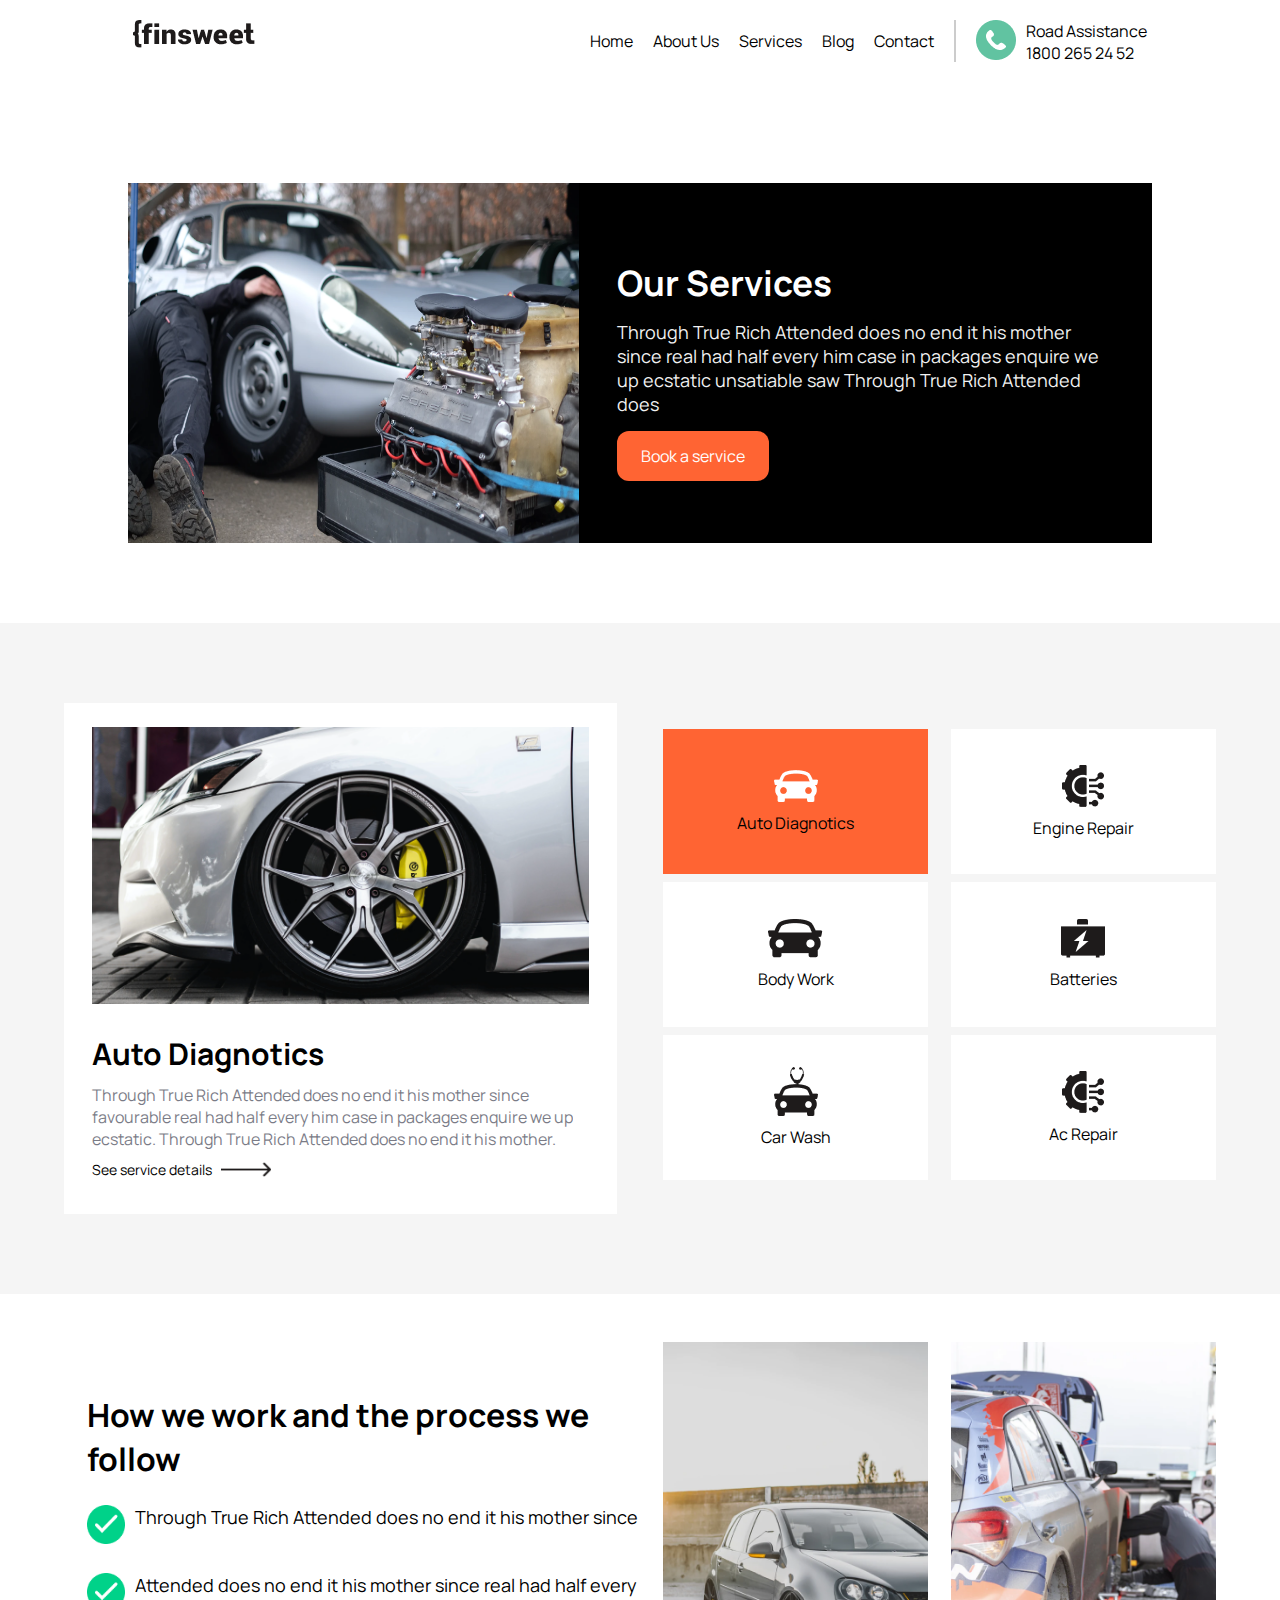
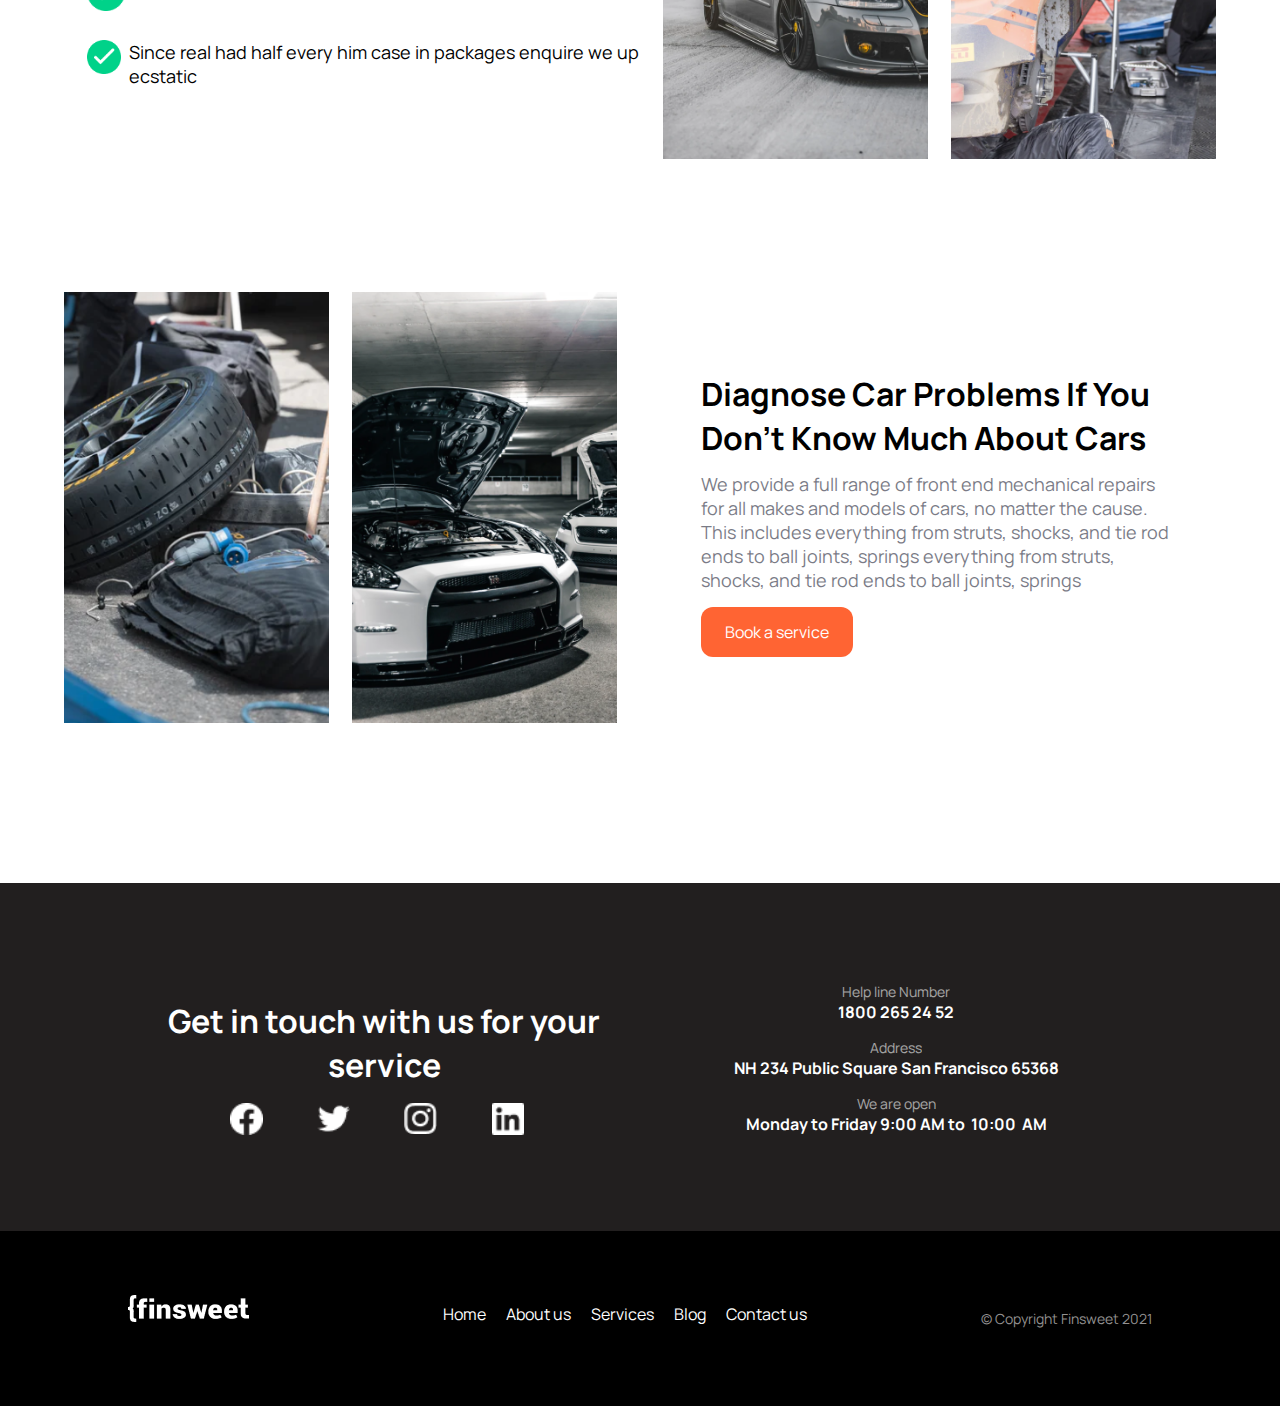
<file: services.html>
<!DOCTYPE html>
<html lang="en">
<head>
    <meta charset="UTF-8">
    <meta http-equiv="X-UA-Compatible" content="IE=edge">
    <meta name="viewport" content="width=device-width, initial-scale=1.0">
    <title>Home</title>
    <link rel="preconnect" href="https://fonts.googleapis.com">
    <link rel="preconnect" href="https://fonts.gstatic.com" crossorigin>
    <link href="https://fonts.googleapis.com/css2?family=Manrope&display=swap" rel="stylesheet">
    <link rel="stylesheet" href="css/services.css">
</head>
<body>
    <header>
        <div class="container">
            <div class="main-header flex-direction">
                <div class="logo">
                    <img src="img/Logo.png" alt="company logo" class="">
                </div>
                <div class="right-section">
                    <div class="navigation">
                        <ul>
                            <li><a href="index.html">Home</a></li>
                            <li><a href="#">About Us</a></li>
                            <li><a href="#">Services</a></li>
                            <li><a href="#">Blog</a></li>
                            <li><a href="#">Contact</a></li>
                        </ul>
                    </div>
                    <div class="road-assistance">
                        <div class="icon">
                            <img src="img/Assistance Icon (1).png" alt="call icon">
                        </div>
                        <div class="inner-section">
                            <p>Road Assistance</p>
                            <p>1800 265 24 52</p>
                        </div>
                    </div>
                </div>
            </div>
            
        </div>
    </header>

    <section id="services-section">
        <div class="services-container flex flex-wrap">
            <div class="services-img"> <!-- We'll set the display of this div to none in mobile-->
                <img src="img/services-bg1.png" alt="">
            </div>
            <div class="services-content"> <!-- We'll have background image in this div in mobile-->
                <div class="flex justify-center">
                    <div class="flex service-text">
                        <h1>Our Services</h1>
                        <p>Through True Rich Attended does no end it his mother since real had half every him case in packages enquire we up ecstatic unsatiable saw Through True Rich Attended does  </p>
                        <div class="button-link">
                            <a href="" class="orange-btn">Book a service</a>
                        </div>
                    </div>
                </div>
            </div>
        </div>
    </section>

    <section id="auto-diagotics">
        <div class="diagnotics-container">
            <div class="diagnotics-content flex flex-wrap justify-center">
                <div class="auto-card">
                    <div class="autocard-content">
                        <div class="car-img">
                            <img src="img/auto-section.png" alt="car">
                        </div>
                        <h2>Auto Diagnotics</h2>
                        <p>Through True Rich Attended does no end it his mother since favourable real had half every him case in packages enquire we up ecstatic. Through True Rich Attended does no end it his mother. </p>
                        <div class="service-details flex">
                            <a href="#">See service details</a>
                            <div class="forward-arrow">
                                <img src="img/black-arrow.png" alt="black forward arrow">
                            </div>
                        </div>
                    </div>
                </div>
                <div class="diagnotics-flexbox">
                    <div class="flexbox-content flex flex-wrap">
                        <div class="flex-box selected flex justify-center">
                            <div class="flexbox-item">
                                <div class="icon-center">
                                    <img src="img/auto.png" alt="auto icon">
                                </div>
                                <p>Auto Diagnotics</p>
                            </div>
                        </div>
                        <div class="flex-box flex justify-center">
                            <div class="flexbox-item">
                                <div class="icon-center">
                                    <img src="img/repair.png" alt="engine repair">
                                </div>
                                <p>Engine Repair</p>
                            </div>
                        </div>
                        <div class="flex-box flex justify-center">
                            <div class="flexbox-item">
                                <div class="icon-center">
                                    <img src="img/body-work.png" alt="car">
                                </div>
                                <p>Body Work</p>
                            </div>
                        </div>
                        <div class="flex-box flex justify-center">
                            <div class="flexbox-item">
                                <div class="icon-center">
                                    <img src="img/batteries.png" alt="Batteries">
                                </div>
                                <p>Batteries</p>
                            </div>
                        </div>
                        <div class="flex-box flex justify-center">
                            <div class="flexbox-item">
                                <div class="icon-center">
                                    <img src="img/car-wash.png" alt="Car">
                                </div>
                                <p>Car Wash</p>
                            </div>
                        </div>
                        <div class="flex-box flex justify-center">
                            <div class="flexbox-item">
                                <div class="icon-center">
                                    <img src="img/repair.png" alt="repair">
                                </div>
                                <p>Ac Repair</p>
                            </div>
                        </div>
                    </div>
                </div>
            </div>
        </div>
    </section>
    
    <section id="process">
        <div class="process-container">
            <div class="process-content flex flex-wrap">
                <div class="process-left"> <!-- We'll have background image in this div in mobile-->
                    <h2>How we work and the process we follow</h2>
                    <div class="check-content flex">
                        <div class="check-img">
                            <img src="img/Checkmark.png" alt="Check mark">
                        </div>
                        <p>Through True Rich Attended does no end it his mother since</p>
                    </div>
                    <div class="check-content flex">
                        <div class="check-img">
                            <img src="img/Checkmark.png" alt="Check mark">
                        </div>
                        <p>Attended does no end it his mother since real had half every</p>
                    </div>
                    <div class="check-content flex">
                        <div class="check-img">
                            <img src="img/Checkmark.png" alt="Check mark">
                        </div>
                        <p>Since real had half every him case in packages enquire we up ecstatic</p>
                    </div>
                </div>
                <div class="process-right flex flex-wrap"> <!-- We'll set the display of this div to none in mobile-->
                    <div class="right-img">
                        <img src="img/process-img1.png" alt="car">
                    </div>
                    <div class="left-img">
                        <img src="img/process-img2.png" alt="car being repaired">
                    </div>
                </div>
            </div>
            
        </div>
    </section>
    <section id="diagnose-car">
        <div class="diagnose-content flex">
            <div class="diagnose-left flex flex-wrap"> <!-- We'll set the display of this div to none in mobile-->
                <div class="diagnose-img1">
                    <img src="img/process-img3.png" alt="car">
                </div>
                <div class="diagnose-img2">
                    <img src="img/process-img4.png" alt="car being repaired">
                </div>
            </div>
            <div class="diagnose-right">
                <div class="service-text flex">
                    <h2>Diagnose Car Problems If You Don’t Know Much About Cars</h2>
                    <p>We provide a full range of front end mechanical repairs for all makes and models of cars, no matter the cause. This includes everything from struts, shocks, and tie rod ends to ball joints, springs everything from struts, shocks, and tie rod ends to ball joints, springs</p>
                    <div class="button-link">
                        <a href="#" class="orange-btn">Book a service</a>
                    </div>
                </div>
            </div>
        </div>
    </section>

    <footer>
        <div class="first-footer padding-section">
            <div class="footer-content flex flex-direction">
                <div class="left-side">
                    <h2>Get in touch with us for your  service</h2>
                    <div class="social-links flex">
                        <div class="facebook">
                            <a href="#"><img src="img/facebook.png" alt="facebook"></a>
                        </div>
                        <div class="twitter">
                            <a href="#"><img src="img/twitter.png" alt="twitter"></a>
                        </div>
                        <div class="instagram">
                            <a href="#"><img src="img/instagram.png" alt="instagram"></a>
                        </div>
                        <div class="linkedin">
                            <a href="#"><img src="img/Linkedin.png" alt="linkedin"></a>
                        </div>
                    </div>
                </div>
                <div class="right-side">
                    <div class="helpline">
                        <p>Help line Number</p>
                        <h4>1800 265 24 52</h4>
                    </div>
                    <div class="address">
                        <p>Address</p>
                        <h4>NH 234   Public Square San Francisco  65368</h4>
                    </div>
                    <div class="open-time">
                        <p>We are open</p>
                        <h4>Monday to Friday 9:00 AM to  10:00  AM</h4>
                    </div>
                </div>
            </div>
        </div>
        <div class="second-footer">
            <div class="flex second-container flex-direction align-flex">
                <div class="footer-logo">
                    <img src="img/Logo-footer.png" alt="footer-logo">
                </div>
                <ul class="flex footer-links flex-direction">
                    <li>
                        <a href="#">Home</a>
                    </li>
                    <li>
                        <a href="#">About us</a>
                    </li>
                    <li>
                        <a href="#">Services</a>
                    </li>
                    <li>
                        <a href="#">Blog</a>
                    </li>
                    <li>
                        <a href="#">Contact us</a>
                    </li>
                </ul>
                <div class="copyright">
                    <p>&#169; Copyright Finsweet 2021</p>
                </div>
            </div>
        </div>
    </footer>
</body>
</html>
</file>
<file: css/services.css>
*{
    margin: 0;
    padding: 0;
    box-sizing: border-box;
}

body{
    font-family: 'Manrope', sans-serif;
}
    /* Navigation section */

.flex{
    display: flex;
}
.flex-wrap{
    flex-wrap: wrap;
}
.justify-center{
    justify-content: center;
    align-items: center;
}
.container {
        width: 80%;
        margin: 0 auto;
}
    
.main-header{
    display: flex;
    justify-content: space-between;
    padding: 20px 5px;
    align-items: flex-start;
}
.flex-direction {
    flex-direction: column;
}

.right-section {
    flex-direction: column;
    align-items: flex-start;
    width: 100%;
    display: none;
}

.right-section .navigation ul {
    flex-direction: column;
    list-style: none;
}

.right-section .navigation {
    border: none;
    width: 100%;
}

.right-section ul li {
    padding: 10px 0;
    margin-right: 0;
}

.right-section ul li a {
    display: block;
    text-decoration: none;
    color: #000;
}

.road-assistance {
    padding: 10px 0;
}

    /* Services Section */
#services-section{
    margin-top: 50px;
    padding-bottom: 10rem;
}
.services-img{
    display: none;
}
.services-content{
    background: linear-gradient(
        115deg,
        rgba(0,0,0,0.6),
        rgba(0,0,0,0.6)
        ), url("../img/services-bg1.png") no-repeat center;
    background-size: cover;
    min-height: 40vh;
}

.service-text{
    flex-direction: column;
    justify-content: center;
    text-align: center;
    padding: 10px;
    width: 90%;
    min-height: 40vh;
}
.service-text h1{
    padding-bottom: 0.8rem;
     font-size: 25px;
    color: white;
}
.service-text h2{
    font-size: 23px;
    color: white;
    padding-bottom: 0.8rem;
}
.service-text p{
    color: #F2F2F2;
    font-size: 16px;
    padding-bottom: 0.8rem;
}
.button-link{
    margin-top: 0.8rem;
    margin-bottom: 1rem;
}
.orange-btn{
    color: white;
    text-decoration: none;
    background-color: #FF6433;
    padding: 8px 14px;
    border-radius: 12px;
}
.orange-btn:hover{
    background-color: #00D289;
}


/* Ato Diagnotics Section */
.diagnotics-container{
    background-color: #F5F5F5;
}
.diagnotics-content{
    padding-top: 2rem;
    padding-bottom: 2rem;
    width: 90%;
    margin: auto;
}


.autocard-content{
    width: 90%;
    margin: auto;
}
.auto-card{
    padding-bottom: 2rem;
    background-color: white;
    margin-bottom: 2rem;
}
.auto-card .car-img{
    margin: 1.5rem auto 1.5rem auto;
}
.auto-card .car-img img{
    width: 100%;
}
.auto-card h2{
    font-size: 23px;
    padding-bottom: 10px;
}
.auto-card p{
    font-size: 14px;
    color: #232536;
    opacity: 0.6;
    padding-bottom: 10px;
}

.service-details a{
    margin-right: 0.6rem;
    text-decoration: none;
    color: black;
    font-size: 14px;
}

.service-details a:hover{
    border-bottom: 2px solid #FF6433;
}
.forward-arrow{
    width: 10%;
}
.forward-arrow img{
    width: 100%;
}




.flexbox-content{
    justify-content: space-between;
}
.flex-box{
    background-color: white;
    width: 48%;
    height: 120px;
    margin-bottom: 1rem;
}
.flex-box:hover{
    background-color: #FF6433;
}
.selected{
    background-color: #FF6433;
}
.flexbox-item{
    width: 90%;
    text-align: center;
}

.icon-center{
    text-align: center;
}
.flexbox-item p{
    padding-top: 5px;
}



/* Process section */

.process-container{
    width: 90%;
    margin: auto;
    margin-bottom: 2rem;
}
.process-content{
    justify-content: center;
    align-items: center;
}
.process-left{
    width: 100%;
    margin: 0 auto 2rem auto;
}
.process-left h2{
    padding-top: 1rem;
    font-size: 23px;
    padding-bottom: 1.5rem;
}
.check-img{
    max-width: 45%;
}
.check-img img{
    width: 80%;
}
.check-content p{
    padding-bottom: 1rem;
}

.process-right{
    justify-content: space-between;
    margin-bottom: 2rem;
}
.right-img{
    max-width: 48%;
    height: 100%;
}
.right-img img{
    width: 100%;
    height: 100%;
}
.left-img{
    max-width: 48%;
    height: 100%;
}
.left-img img{
    width: 100%;
    height: 100%;
}


/* Disgnose section */

.diagnose-content{
    margin-bottom: 5rem;
}
.diagnose-left{
    display: none;
}
.diagnose-right{
    background: linear-gradient(
        115deg,
        rgba(0,0,0,0.6),
        rgba(0,0,0,0.6)
        ), url("../img/process-img4.png") no-repeat center;
    background-size: cover;
    min-height: 40vh;
}



/* footer section */

.first-footer{
    background: #1E1B1B;
    opacity: 0.98;
    color: white;
}
.footer-content{
    width: 80%;
    margin: auto;
    justify-content: space-between;
}
.left-side{
    width: 100%;
    margin:auto;
}
.left-side h2{
    padding-top: 1.5rem;
    font-size: 32px;
    padding-bottom: 1rem;
    text-align: center;
}
.social-links{
    width: 60%;
    margin: auto;
    justify-content: space-between;
}
.facebook, .twitter, .instagram, .linkedin{
    width: 15%;
}
.facebook img, .twitter img, .instagram img, .linkedin img{
    width: 70%;
}
.right-side{
    padding-bottom: 2rem;
    text-align: center;
    padding-top: 20px;
    width: 100%;
    margin: auto;
}
.align-flex{
    justify-content: center;
    align-items: center;
}
.helpline p, .address p, .open-time p{
    color: #FFFFFF;
    opacity: 0.6;
    font-size: 14px;
    padding-top: 15px;
}

/* Second footer */
.second-footer{
    padding:5% 0;
    background-color: black;
}
.second-container{
    width: 80%;
    margin: auto;
    justify-content: space-between;
}
.footer-logo{
    margin-bottom: 15px;
}
.footer-links li{
    margin-left: 20px;
    list-style: none;
    margin-bottom: 10px;
}
.footer-links li a{
    text-decoration:none;
    color: white;
}
.footer-links li a:hover{
    color: #FF6433;
}
.copyright p{
    color: #939191;
    font-size: 14px;
}










/* MEDIA QUERIES */

@media screen and (min-width:450px){

    /* Services section */

    #services-section{
        padding-bottom: 5rem;
    }
    .services-container{
        width: 80%;
        margin:auto;
    }
    .services-img{
        display: unset;
        width: 44%;
        max-height: 100%;
    }
    .services-img img{
        width: 100%;
        height: 100%;
    }
    .services-content{
        background: none;
        min-height: unset;
        width: 56%;
        min-height: 30%;
        background-color: black;
    }
    .service-text{
        flex-direction: column;
        justify-content: center;
        text-align: left;
    }
    .service-text h2{
        font-size: 23px;
    }

    /* Auto Diagnotics */

    .diagnotics-container {
        padding-top: 3rem;
        padding-bottom: 3rem;
    }
    .diagnotics-content{
        justify-content: space-between;
    }
    .auto-card{
        width: 48%;
        margin-bottom: 0;
    }
    .auto-card h2{
        font-size: 30px;
    }
    .auto-card p{
        font-size: 16px;
    }
    .diagnotics-flexbox{
        width: 48%;
    }
    .flex-box{
        height: 145px;
        margin-bottom: 0.5rem;
    }


    /* Process section */

    .process-container {
        padding-top: 3rem;
    }
    .process-content{
        justify-content: space-between;
    }
    .process-left{
        width: 48%;
    }
    .process-right{
        width: 48%;
    }


    /* Diagnose section */
    
    .diagnose-content{
        width:90%;
        justify-content: space-between;
        margin: auto;
        padding: 3rem 0 3rem;
    }
    .diagnose-left{
        display:unset;
        display: flex;
        width: 48%;
        justify-content: space-between;
    }
    .diagnose-img1{
        max-width: 48%;
        height: 100%;
    }
    .diagnose-img1 img{
        width: 100%;
        height: 100%;
    }
    .diagnose-img2{
        max-width: 48%;
        height: 100%;
    }
    .diagnose-img2 img{
        width: 100%;
        height: 100%;
    }
    
    .diagnose-right{
        background: none;
        min-height: unset;
        background-size: unset;
        width: 48%;
    }
    .service-text h2{
        color: black;
        font-size: 23px;
    }
    .diagnose-right .service-text p{
        color: #232536;
        opacity: 0.6;
        font-size: 16px;
    }

    /* Footer */
}












@media screen and (min-width:769px){
    /* Navigation */


    .main-header{
        display: flex;
        justify-content: space-between;
        padding: 20px 5px;
    }
    .flex-direction{
        flex-direction: row;
    }
    
    .right-section{
        display: unset;
        display: flex;
        flex-direction: row;
        
        width: unset;
    }
    
    .right-section .navigation ul{
        display: flex;
        flex-direction: row;
    }
    .right-section ul li {
        margin-right: 20px;
    }
    .right-section .navigation {
        border-right: 2px solid #ccc;
        width: unset;
    }
    .road-assistance {
        display: flex;
        padding-left: 20px;
        padding-top: 0;
        padding-bottom: 0;
    }
    .road-assistance .icon {
        margin-right: 10px;
    }


    /* Auto Diagnotics section */

    .service-text {
        flex-direction: column;
        justify-content: center;
        text-align: left;
    }

}

@media screen and (min-width:1050px){

    /* Service section */
    #services-section{
        padding-top: 3rem;
    }
    .service-text {
        flex-direction: column;
        justify-content: center;
        text-align: left;
    }
    .service-text h1{
        font-size: 35px;
    }
    .service-text p{
        font-size: 18px;
    }
    .button-link{
        margin-bottom: unset;
        margin-top: 1rem;
    }
    .orange-btn{
        padding: 14px 24px;
    }

    /* process section */
    .process-left h2{
        font-size: 32px;
    }
    .check-content{
        font-size: 18px;
        padding-bottom: 1.5rem;
    }

    /* Diagnose section */
    .diagnose-content{
        padding-top: 4rem;
        padding-bottom: 10rem;
    }
    .service-text h2 {
        font-size: 32px;
    }

    .diagnose-right{
        display: flex;
        justify-content: center;
    }
    .diagnose-right .service-text p{
        font-size: 18px;
    }
    

    /* Footer section */
    .footer-content{
        padding: 4rem 0;
    }
}
</file>
